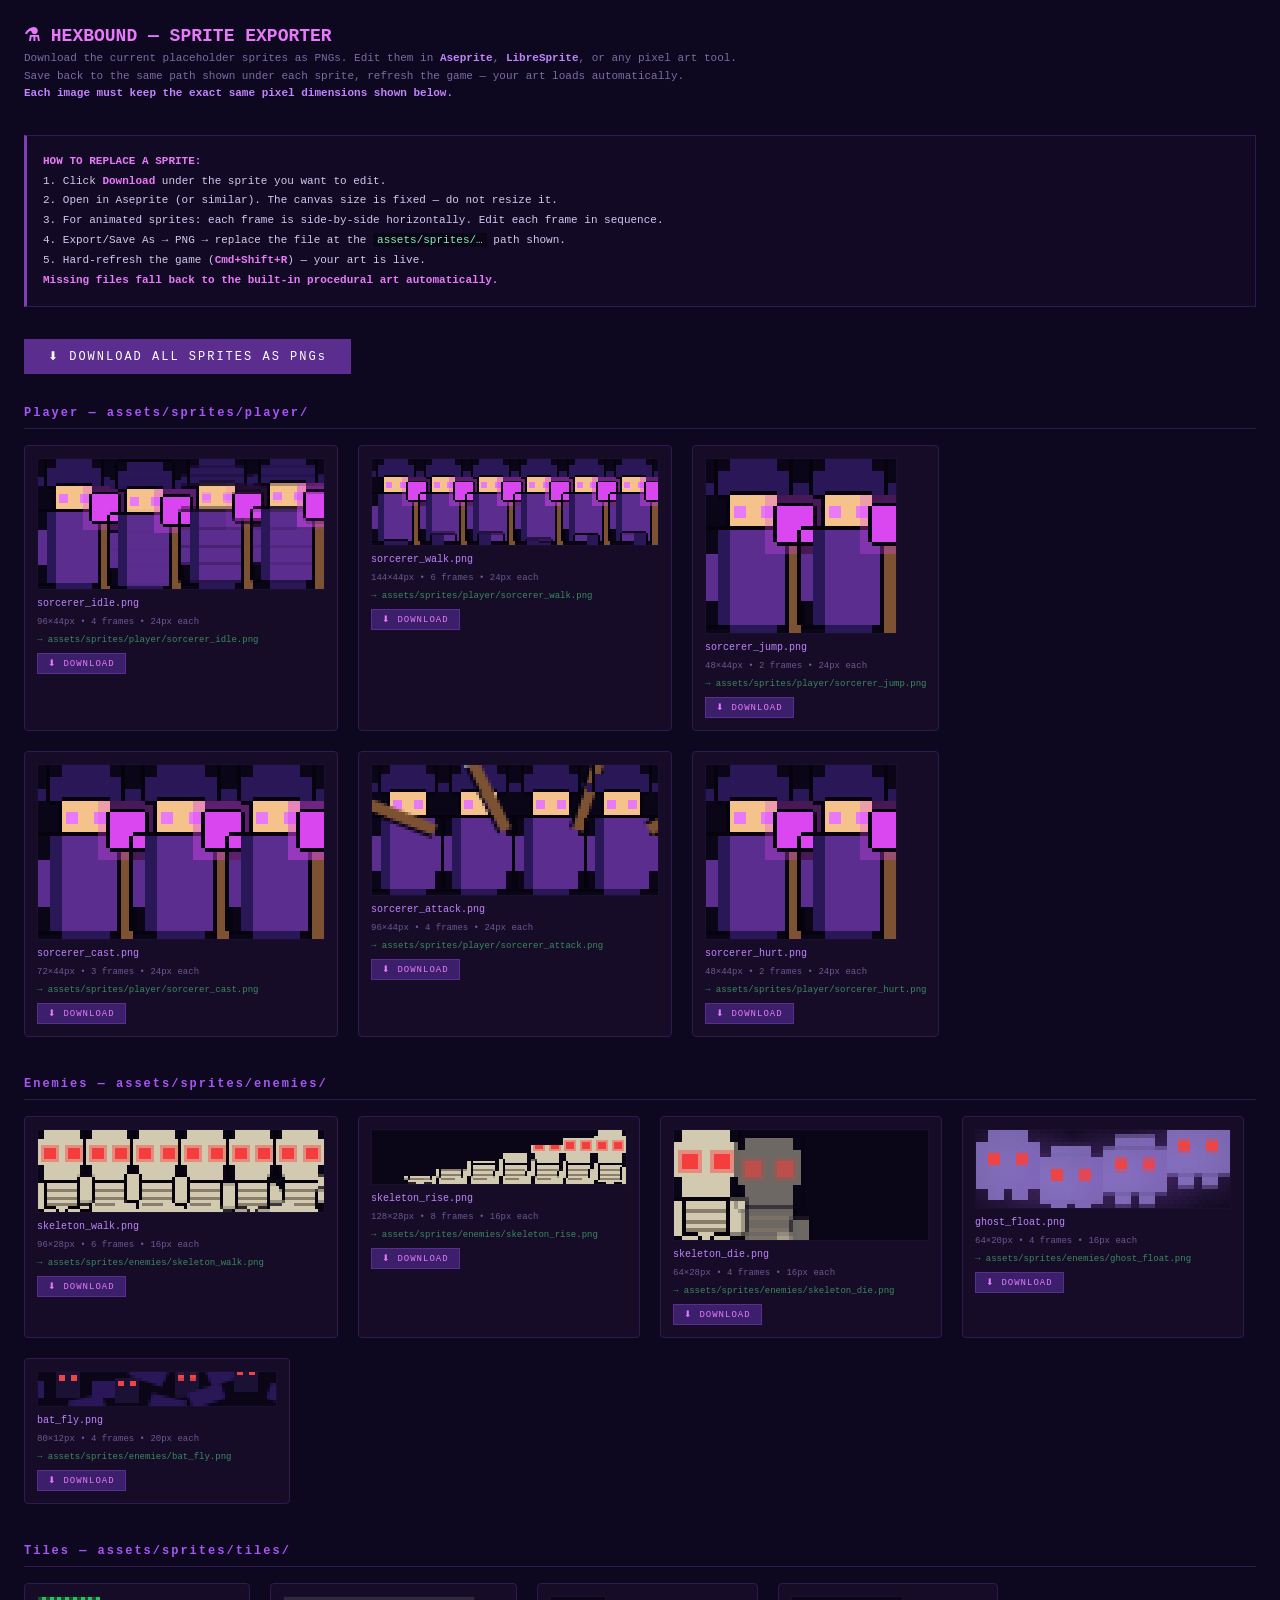
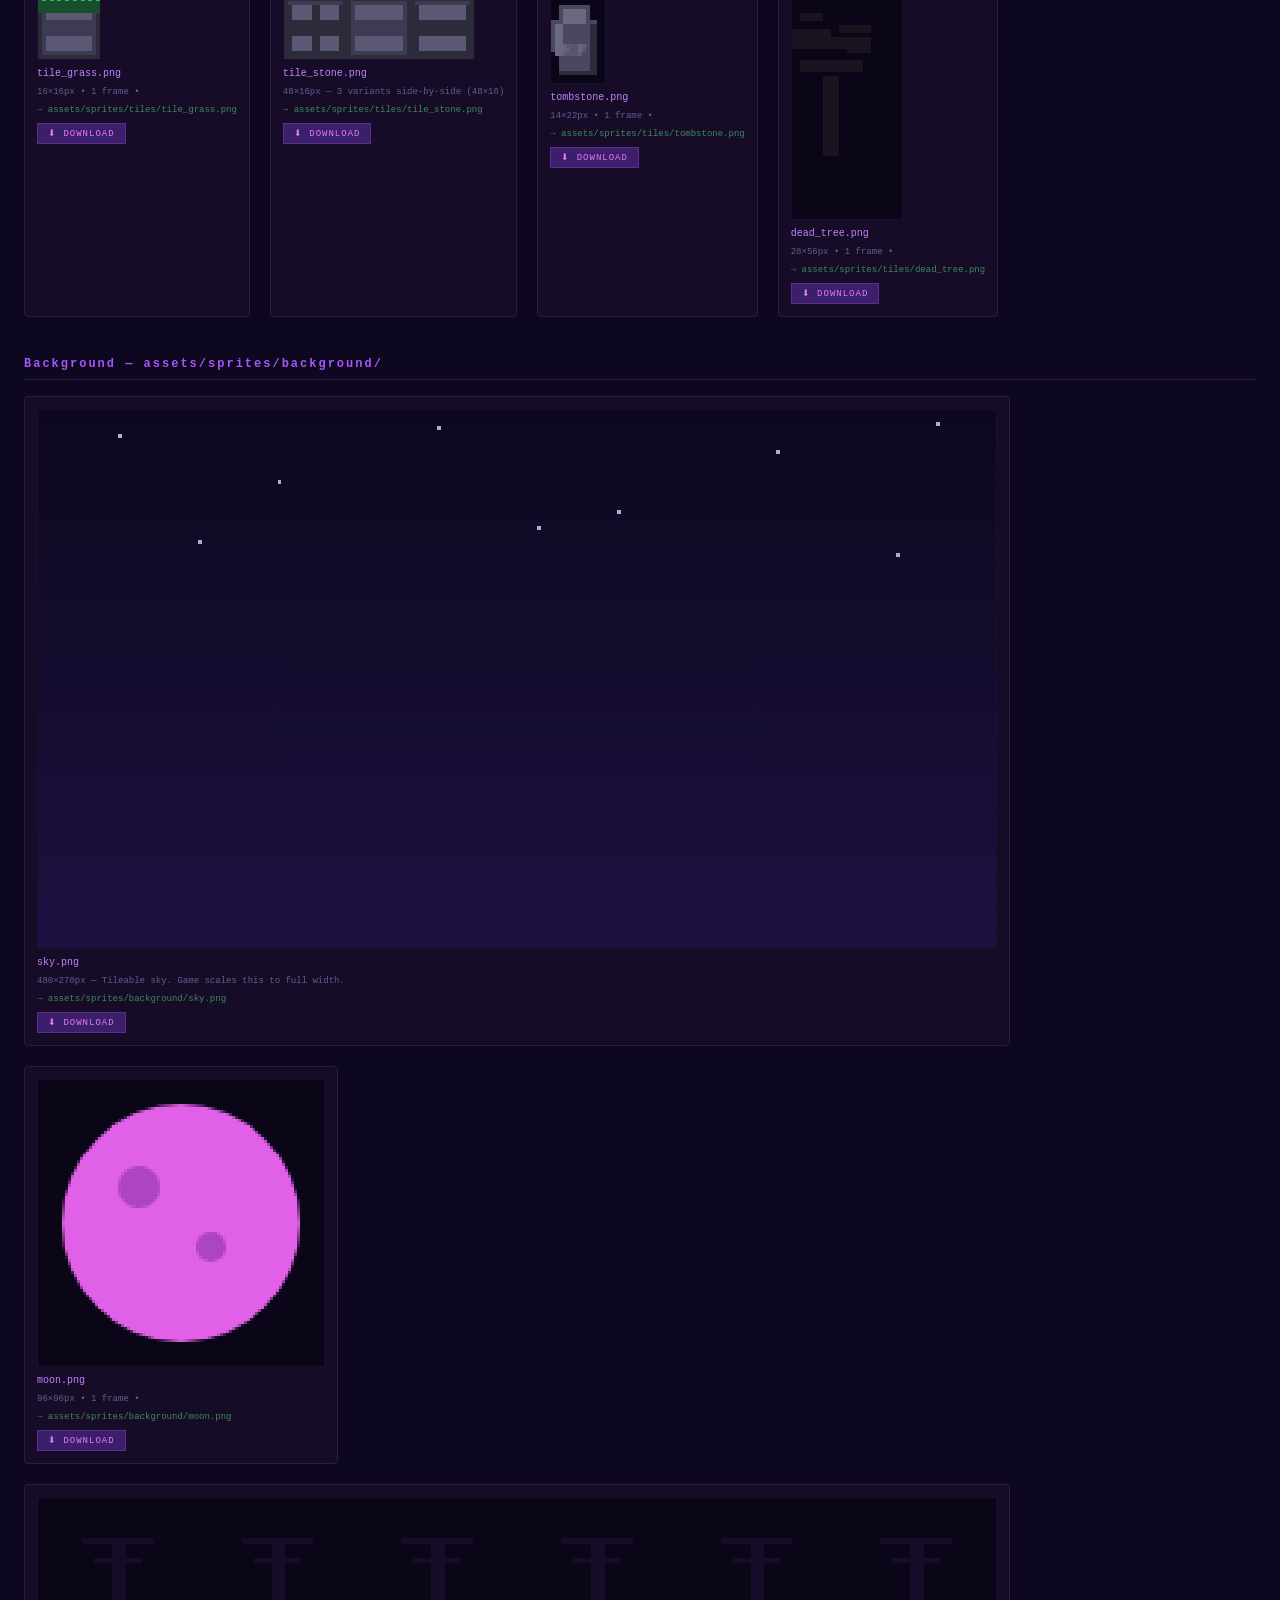
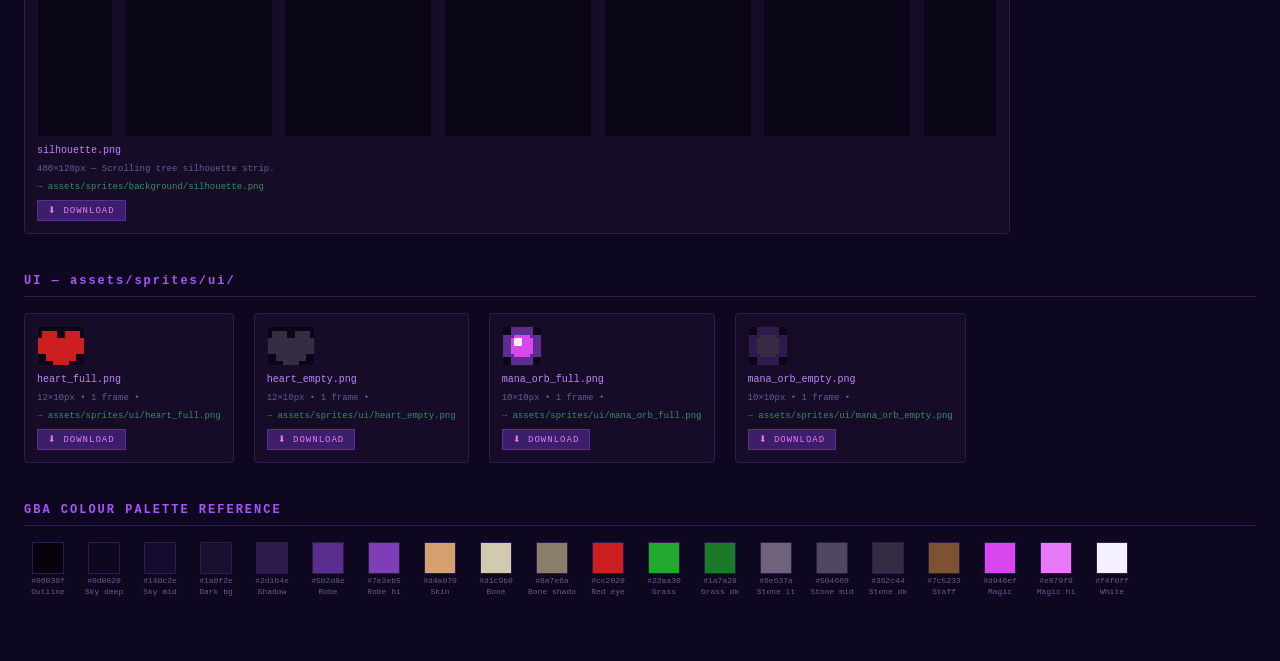
<file: tools/export-sprites.html>
<!DOCTYPE html>
<html lang="en">
<head>
  <meta charset="UTF-8" />
  <title>Hexbound — Sprite Exporter</title>
  <style>
    * { box-sizing: border-box; margin: 0; padding: 0; }
    body {
      background: #0d0820;
      color: #d4c8f0;
      font-family: 'Courier New', monospace;
      font-size: 13px;
      padding: 24px;
    }
    h1 { color: #e879f9; font-size: 18px; margin-bottom: 4px; }
    .subtitle { color: #7c6ca0; margin-bottom: 32px; font-size: 11px; line-height: 1.6; }
    .subtitle b { color: #c084fc; }

    .section { margin-bottom: 40px; }
    .section h2 {
      color: #a855f7; font-size: 12px; letter-spacing: 2px;
      border-bottom: 1px solid #2d1b4e; padding-bottom: 8px; margin-bottom: 16px;
    }
    .sprite-grid { display: flex; flex-wrap: wrap; gap: 20px; }

    .sprite-card {
      background: #160c28;
      border: 1px solid #2d1b4e;
      border-radius: 4px;
      padding: 12px;
      display: flex;
      flex-direction: column;
      gap: 8px;
      align-items: flex-start;
    }
    .sprite-card canvas {
      image-rendering: pixelated;
      image-rendering: crisp-edges;
      background: #0a0618;
      border: 1px solid #1a0f2e;
      /* Scale up for visibility — actual PNG is the small canvas size */
    }
    .sprite-name { color: #c084fc; font-size: 10px; }
    .sprite-info { color: #6b5890; font-size: 9px; }

    .dl-btn {
      background: #3b1f6b;
      color: #e879f9;
      border: 1px solid #5b2d8e;
      padding: 4px 10px;
      font-family: 'Courier New', monospace;
      font-size: 9px;
      cursor: pointer;
      letter-spacing: 1px;
    }
    .dl-btn:hover { background: #5b2d8e; color: #fff; }

    .dl-all {
      background: #5b2d8e; color: #fff;
      border: none; padding: 10px 24px;
      font-family: 'Courier New', monospace;
      font-size: 12px; cursor: pointer;
      margin-bottom: 32px;
      letter-spacing: 2px;
    }
    .dl-all:hover { background: #7e3eb5; }

    .how-to {
      background: #120a24;
      border: 1px solid #2d1b4e;
      border-left: 3px solid #7e3eb5;
      padding: 16px;
      margin-bottom: 32px;
      line-height: 1.8;
      font-size: 11px;
    }
    .how-to b { color: #e879f9; }
    .how-to code { color: #86efac; background: #0a0618; padding: 1px 4px; }

    .palette {
      display: flex; flex-wrap: wrap; gap: 8px; margin-top: 8px;
    }
    .swatch {
      width: 32px; height: 32px;
      image-rendering: pixelated;
      border: 1px solid #2d1b4e;
      position: relative;
    }
    .swatch-label {
      font-size: 8px; color: #6b5890; margin-top: 2px; text-align: center;
      width: 48px; overflow: hidden; white-space: nowrap;
    }
    .swatch-wrap { display: flex; flex-direction: column; align-items: center; }
  </style>
</head>
<body>

<h1>⚗ HEXBOUND — SPRITE EXPORTER</h1>
<div class="subtitle">
  Download the current placeholder sprites as PNGs. Edit them in
  <b>Aseprite</b>, <b>LibreSprite</b>, or any pixel art tool.<br>
  Save back to the same path shown under each sprite, refresh the game — your art loads automatically.<br>
  <b>Each image must keep the exact same pixel dimensions shown below.</b>
</div>

<div class="how-to">
  <b>HOW TO REPLACE A SPRITE:</b><br>
  1. Click <b>Download</b> under the sprite you want to edit.<br>
  2. Open in Aseprite (or similar). The canvas size is fixed — do not resize it.<br>
  3. For animated sprites: each frame is side-by-side horizontally. Edit each frame in sequence.<br>
  4. Export/Save As → PNG → replace the file at the <code>assets/sprites/…</code> path shown.<br>
  5. Hard-refresh the game (<b>Cmd+Shift+R</b>) — your art is live.<br>
  <b>Missing files fall back to the built-in procedural art automatically.</b>
</div>

<button class="dl-all" id="dl-all-btn">⬇ DOWNLOAD ALL SPRITES AS PNGs</button>

<div id="sections"></div>

<!-- Stub out SpriteLoader so spritesheet.js always uses procedural drawing here -->
<script>
  const SpriteLoader = {
    draw: () => false,
    drawVariant: () => false,
    has: () => false,
    isReady: () => true,
  };
</script>
<script src="../js/spritesheet.js"></script>
<script>

// ── Palette for reference swatches ──
const GBA_PALETTE = [
  { hex: '#06030f', name: 'Outline' },
  { hex: '#0d0820', name: 'Sky deep' },
  { hex: '#140c2e', name: 'Sky mid' },
  { hex: '#1a0f2e', name: 'Dark bg' },
  { hex: '#2d1b4e', name: 'Shadow' },
  { hex: '#5b2d8e', name: 'Robe' },
  { hex: '#7e3eb5', name: 'Robe hi' },
  { hex: '#d4a070', name: 'Skin' },
  { hex: '#d1c9b0', name: 'Bone' },
  { hex: '#8a7e6a', name: 'Bone shadow' },
  { hex: '#cc2020', name: 'Red eye' },
  { hex: '#22aa30', name: 'Grass' },
  { hex: '#1a7a28', name: 'Grass dk' },
  { hex: '#6e637a', name: 'Stone lt' },
  { hex: '#504660', name: 'Stone mid' },
  { hex: '#362c44', name: 'Stone dk' },
  { hex: '#7c5233', name: 'Staff' },
  { hex: '#d946ef', name: 'Magic' },
  { hex: '#e879f9', name: 'Magic hi' },
  { hex: '#f4f0ff', name: 'White' },
];

// ── Sprite definitions ──
// Each entry: { name, path, fw, fh, frames, draw(ctx, frameIndex) }
const SCALE = 4; // display scale (actual PNG is at 1x)

const SPRITES = [
  // ────────── PLAYER ──────────
  {
    section: 'Player — assets/sprites/player/',
    items: [
      {
        name: 'sorcerer_idle.png',
        path: 'assets/sprites/player/sorcerer_idle.png',
        fw: 24, fh: 44, frames: 4,
        draw(ctx, fi) {
          Sprites.drawSorcerer(ctx, fi * 24, 0, fi * 22, true, 'idle');
        }
      },
      {
        name: 'sorcerer_walk.png',
        path: 'assets/sprites/player/sorcerer_walk.png',
        fw: 24, fh: 44, frames: 6,
        draw(ctx, fi) {
          Sprites.drawSorcerer(ctx, fi * 24, 0, fi * 4, true, 'walk');
        }
      },
      {
        name: 'sorcerer_jump.png',
        path: 'assets/sprites/player/sorcerer_jump.png',
        fw: 24, fh: 44, frames: 2,
        draw(ctx, fi) {
          Sprites.drawSorcerer(ctx, fi * 24, 0, 0, true, fi === 0 ? 'jump' : 'fall');
        }
      },
      {
        name: 'sorcerer_cast.png',
        path: 'assets/sprites/player/sorcerer_cast.png',
        fw: 24, fh: 44, frames: 3,
        draw(ctx, fi) {
          Sprites.drawSorcerer(ctx, fi * 24, 0, fi * 5, true, 'cast');
        }
      },
      {
        name: 'sorcerer_attack.png',
        path: 'assets/sprites/player/sorcerer_attack.png',
        fw: 24, fh: 44, frames: 4,
        draw(ctx, fi) {
          Sprites.drawSorcerer(ctx, fi * 24, 0, 0, true, 'attack', fi * 5);
        }
      },
      {
        name: 'sorcerer_hurt.png',
        path: 'assets/sprites/player/sorcerer_hurt.png',
        fw: 24, fh: 44, frames: 2,
        draw(ctx, fi) {
          Sprites.drawSorcerer(ctx, fi * 24, 0, 0, true, fi === 0 ? 'idle' : 'jump');
        }
      },
    ]
  },
  // ────────── ENEMIES ──────────
  {
    section: 'Enemies — assets/sprites/enemies/',
    items: [
      {
        name: 'skeleton_walk.png',
        path: 'assets/sprites/enemies/skeleton_walk.png',
        fw: 16, fh: 28, frames: 6,
        draw(ctx, fi) {
          Sprites.drawSkeleton(ctx, fi * 16, 0, fi * 4, true, false);
        }
      },
      {
        name: 'skeleton_rise.png',
        path: 'assets/sprites/enemies/skeleton_rise.png',
        fw: 16, fh: 28, frames: 8,
        draw(ctx, fi) {
          // Simulate skeleton rising: clip from bottom
          const progress = fi / 7;
          ctx.save();
          ctx.beginPath();
          ctx.rect(fi * 16, 28 - 28 * progress, 16, 28 * progress + 2);
          ctx.clip();
          Sprites.drawSkeleton(ctx, fi * 16, 0, fi * 2, true, false);
          ctx.restore();
        }
      },
      {
        name: 'skeleton_die.png',
        path: 'assets/sprites/enemies/skeleton_die.png',
        fw: 16, fh: 28, frames: 4,
        draw(ctx, fi) {
          Sprites.drawSkeleton(ctx, fi * 16, fi * 2, fi * 10, true, true);
        }
      },
      {
        name: 'ghost_float.png',
        path: 'assets/sprites/enemies/ghost_float.png',
        fw: 16, fh: 20, frames: 4,
        draw(ctx, fi) {
          Sprites.drawGhost(ctx, fi * 16, 0, fi * 20);
        }
      },
      {
        name: 'bat_fly.png',
        path: 'assets/sprites/enemies/bat_fly.png',
        fw: 20, fh: 12, frames: 4,
        draw(ctx, fi) {
          Sprites.drawBat(ctx, fi * 20, 0, fi * 8);
        }
      },
    ]
  },
  // ────────── TILES ──────────
  {
    section: 'Tiles — assets/sprites/tiles/',
    items: [
      {
        name: 'tile_grass.png',
        path: 'assets/sprites/tiles/tile_grass.png',
        fw: 16, fh: 16, frames: 1,
        draw(ctx, fi) {
          Sprites.drawGrassTile(ctx, 0, 0);
        }
      },
      {
        name: 'tile_stone.png',
        info: '3 variants side-by-side (48×16)',
        path: 'assets/sprites/tiles/tile_stone.png',
        fw: 16, fh: 16, frames: 3,
        draw(ctx, fi) {
          Sprites.drawStoneTile(ctx, fi * 16, 0, fi);
        }
      },
      {
        name: 'tombstone.png',
        path: 'assets/sprites/tiles/tombstone.png',
        fw: 14, fh: 22, frames: 1,
        draw(ctx, fi) {
          Sprites.drawTombstone(ctx, 0, 2, 'RIP');
        }
      },
      {
        name: 'dead_tree.png',
        path: 'assets/sprites/tiles/dead_tree.png',
        fw: 28, fh: 56, frames: 1,
        draw(ctx, fi) {
          Sprites.drawDeadTree(ctx, 0, 0);
        }
      },
    ]
  },
  // ────────── BACKGROUND ──────────
  {
    section: 'Background — assets/sprites/background/',
    items: [
      {
        name: 'sky.png',
        info: 'Tileable sky. Game scales this to full width.',
        path: 'assets/sprites/background/sky.png',
        fw: 480, fh: 270, frames: 1,
        draw(ctx, fi) {
          // Simple gradient sky placeholder
          const g = ctx.createLinearGradient(0, 0, 0, 270);
          g.addColorStop(0, '#0d0820');
          g.addColorStop(0.5, '#140c2e');
          g.addColorStop(1, '#1e1042');
          ctx.fillStyle = g; ctx.fillRect(0, 0, 480, 270);
          // Stars
          ctx.fillStyle = 'rgba(220,210,255,0.8)';
          [[40,12],[120,35],[200,8],[290,50],[370,20],[450,6],
           [80,65],[250,58],[430,72],[640,55]].forEach(([sx,sy]) => {
            ctx.fillRect(sx, sy, 2, 2);
          });
        }
      },
      {
        name: 'moon.png',
        path: 'assets/sprites/background/moon.png',
        fw: 96, fh: 96, frames: 1,
        draw(ctx, fi) {
          ctx.fillStyle = '#e060e8';
          ctx.beginPath(); ctx.arc(48, 48, 40, 0, Math.PI*2); ctx.fill();
          ctx.fillStyle = 'rgba(120,40,160,0.5)';
          ctx.beginPath(); ctx.arc(34, 36, 7, 0, Math.PI*2); ctx.fill();
          ctx.beginPath(); ctx.arc(58, 56, 5, 0, Math.PI*2); ctx.fill();
        }
      },
      {
        name: 'silhouette.png',
        info: 'Scrolling tree silhouette strip.',
        path: 'assets/sprites/background/silhouette.png',
        fw: 480, fh: 120, frames: 1,
        draw(ctx, fi) {
          ctx.fillStyle = 'rgba(0,0,0,0)';
          ctx.clearRect(0, 0, 480, 120);
          ctx.fillStyle = '#160c28';
          // Trees
          [40, 120, 200, 280, 360, 440].forEach(tx => {
            ctx.fillRect(tx - 3, 20, 7, 100);
            ctx.fillRect(tx - 18, 20, 36, 3);
            ctx.fillRect(tx - 12, 30, 24, 3);
          });
        }
      },
    ]
  },
  // ────────── UI ──────────
  {
    section: 'UI — assets/sprites/ui/',
    items: [
      {
        name: 'heart_full.png',
        path: 'assets/sprites/ui/heart_full.png',
        fw: 12, fh: 10, frames: 1,
        draw(ctx, fi) {
          ctx.fillStyle = '#cc2020';
          ctx.fillRect(1,1,4,4); ctx.fillRect(7,1,4,4);
          ctx.fillRect(0,3,12,4); ctx.fillRect(2,7,8,2); ctx.fillRect(4,9,4,1);
        }
      },
      {
        name: 'heart_empty.png',
        path: 'assets/sprites/ui/heart_empty.png',
        fw: 12, fh: 10, frames: 1,
        draw(ctx, fi) {
          ctx.fillStyle = '#362c44';
          ctx.fillRect(1,1,4,4); ctx.fillRect(7,1,4,4);
          ctx.fillRect(0,3,12,4); ctx.fillRect(2,7,8,2); ctx.fillRect(4,9,4,1);
        }
      },
      {
        name: 'mana_orb_full.png',
        path: 'assets/sprites/ui/mana_orb_full.png',
        fw: 10, fh: 10, frames: 1,
        draw(ctx, fi) {
          ctx.fillStyle = '#5b2d8e'; ctx.fillRect(2,0,6,10);
          ctx.fillRect(0,2,10,6);
          ctx.fillStyle = '#d946ef';
          ctx.fillRect(3,2,4,6); ctx.fillRect(2,3,6,4);
          ctx.fillStyle = '#f4f0ff'; ctx.fillRect(3,3,2,2);
        }
      },
      {
        name: 'mana_orb_empty.png',
        path: 'assets/sprites/ui/mana_orb_empty.png',
        fw: 10, fh: 10, frames: 1,
        draw(ctx, fi) {
          ctx.fillStyle = '#2d1b4e'; ctx.fillRect(2,0,6,10);
          ctx.fillRect(0,2,10,6);
          ctx.fillStyle = '#362c44';
          ctx.fillRect(3,2,4,6); ctx.fillRect(2,3,6,4);
        }
      },
    ]
  },
];

// ── BUILD UI ──
const sectionsEl = document.getElementById('sections');
const allCanvases = []; // {canvas, name, path}

SPRITES.forEach(group => {
  const sec = document.createElement('div');
  sec.className = 'section';
  const h2 = document.createElement('h2');
  h2.textContent = group.section;
  sec.appendChild(h2);

  const grid = document.createElement('div');
  grid.className = 'sprite-grid';

  group.items.forEach(spec => {
    const totalW = spec.fw * spec.frames;
    const totalH = spec.fh;

    // Real canvas at 1× (this is what gets downloaded)
    const realCanvas = document.createElement('canvas');
    realCanvas.width  = totalW;
    realCanvas.height = totalH;
    const rCtx = realCanvas.getContext('2d');
    rCtx.imageSmoothingEnabled = false;

    for (let f = 0; f < spec.frames; f++) {
      spec.draw(rCtx, f);
    }

    // Display canvas at SCALE× for visibility
    const dispCanvas = document.createElement('canvas');
    const dispScale = Math.max(2, Math.min(SCALE, Math.floor(300 / totalW)));
    dispCanvas.width  = totalW  * dispScale;
    dispCanvas.height = totalH  * dispScale;
    dispCanvas.style.width  = (totalW  * dispScale) + 'px';
    dispCanvas.style.height = (totalH  * dispScale) + 'px';
    const dCtx = dispCanvas.getContext('2d');
    dCtx.imageSmoothingEnabled = false;
    dCtx.drawImage(realCanvas, 0, 0, dispCanvas.width, dispCanvas.height);

    // Card
    const card = document.createElement('div');
    card.className = 'sprite-card';

    const namEl = document.createElement('div');
    namEl.className = 'sprite-name';
    namEl.textContent = spec.name;

    const infEl = document.createElement('div');
    infEl.className = 'sprite-info';
    infEl.textContent = spec.info
      ? `${totalW}×${totalH}px — ${spec.info}`
      : `${totalW}×${totalH}px  •  ${spec.frames} frame${spec.frames > 1 ? 's' : ''}  •  ${spec.frames > 1 ? spec.fw + 'px each' : ''}`;

    const pathEl = document.createElement('div');
    pathEl.className = 'sprite-info';
    pathEl.style.color = '#3a8a5e';
    pathEl.textContent = '→ ' + spec.path;

    const btn = document.createElement('button');
    btn.className = 'dl-btn';
    btn.textContent = '⬇ DOWNLOAD';
    btn.onclick = () => downloadCanvas(realCanvas, spec.name);

    card.appendChild(dispCanvas);
    card.appendChild(namEl);
    card.appendChild(infEl);
    card.appendChild(pathEl);
    card.appendChild(btn);
    grid.appendChild(card);

    allCanvases.push({ canvas: realCanvas, name: spec.name, path: spec.path });
  });

  sec.appendChild(grid);
  sectionsEl.appendChild(sec);
});

// ── Palette section ──
const palSec = document.createElement('div');
palSec.className = 'section';
palSec.innerHTML = '<h2>GBA COLOUR PALETTE REFERENCE</h2><div class="palette" id="pal"></div>';
sectionsEl.appendChild(palSec);
const palEl = document.getElementById('pal');
GBA_PALETTE.forEach(({ hex, name }) => {
  const wrap = document.createElement('div');
  wrap.className = 'swatch-wrap';
  const sw = document.createElement('canvas');
  sw.className = 'swatch'; sw.width = 32; sw.height = 32;
  const sc = sw.getContext('2d');
  sc.fillStyle = hex; sc.fillRect(0, 0, 32, 32);
  const lb = document.createElement('div');
  lb.className = 'swatch-label';
  lb.title = hex;
  lb.textContent = hex;
  const nm = document.createElement('div');
  nm.className = 'swatch-label';
  nm.textContent = name;
  wrap.appendChild(sw); wrap.appendChild(lb); wrap.appendChild(nm);
  palEl.appendChild(wrap);
});

// ── Download helpers ──
function downloadCanvas(canvas, filename) {
  const a = document.createElement('a');
  a.download = filename;
  a.href = canvas.toDataURL('image/png');
  a.click();
}

document.getElementById('dl-all-btn').addEventListener('click', () => {
  allCanvases.forEach(({ canvas, name }, i) => {
    setTimeout(() => downloadCanvas(canvas, name), i * 150);
  });
});

</script>
</body>
</html>
</file>
